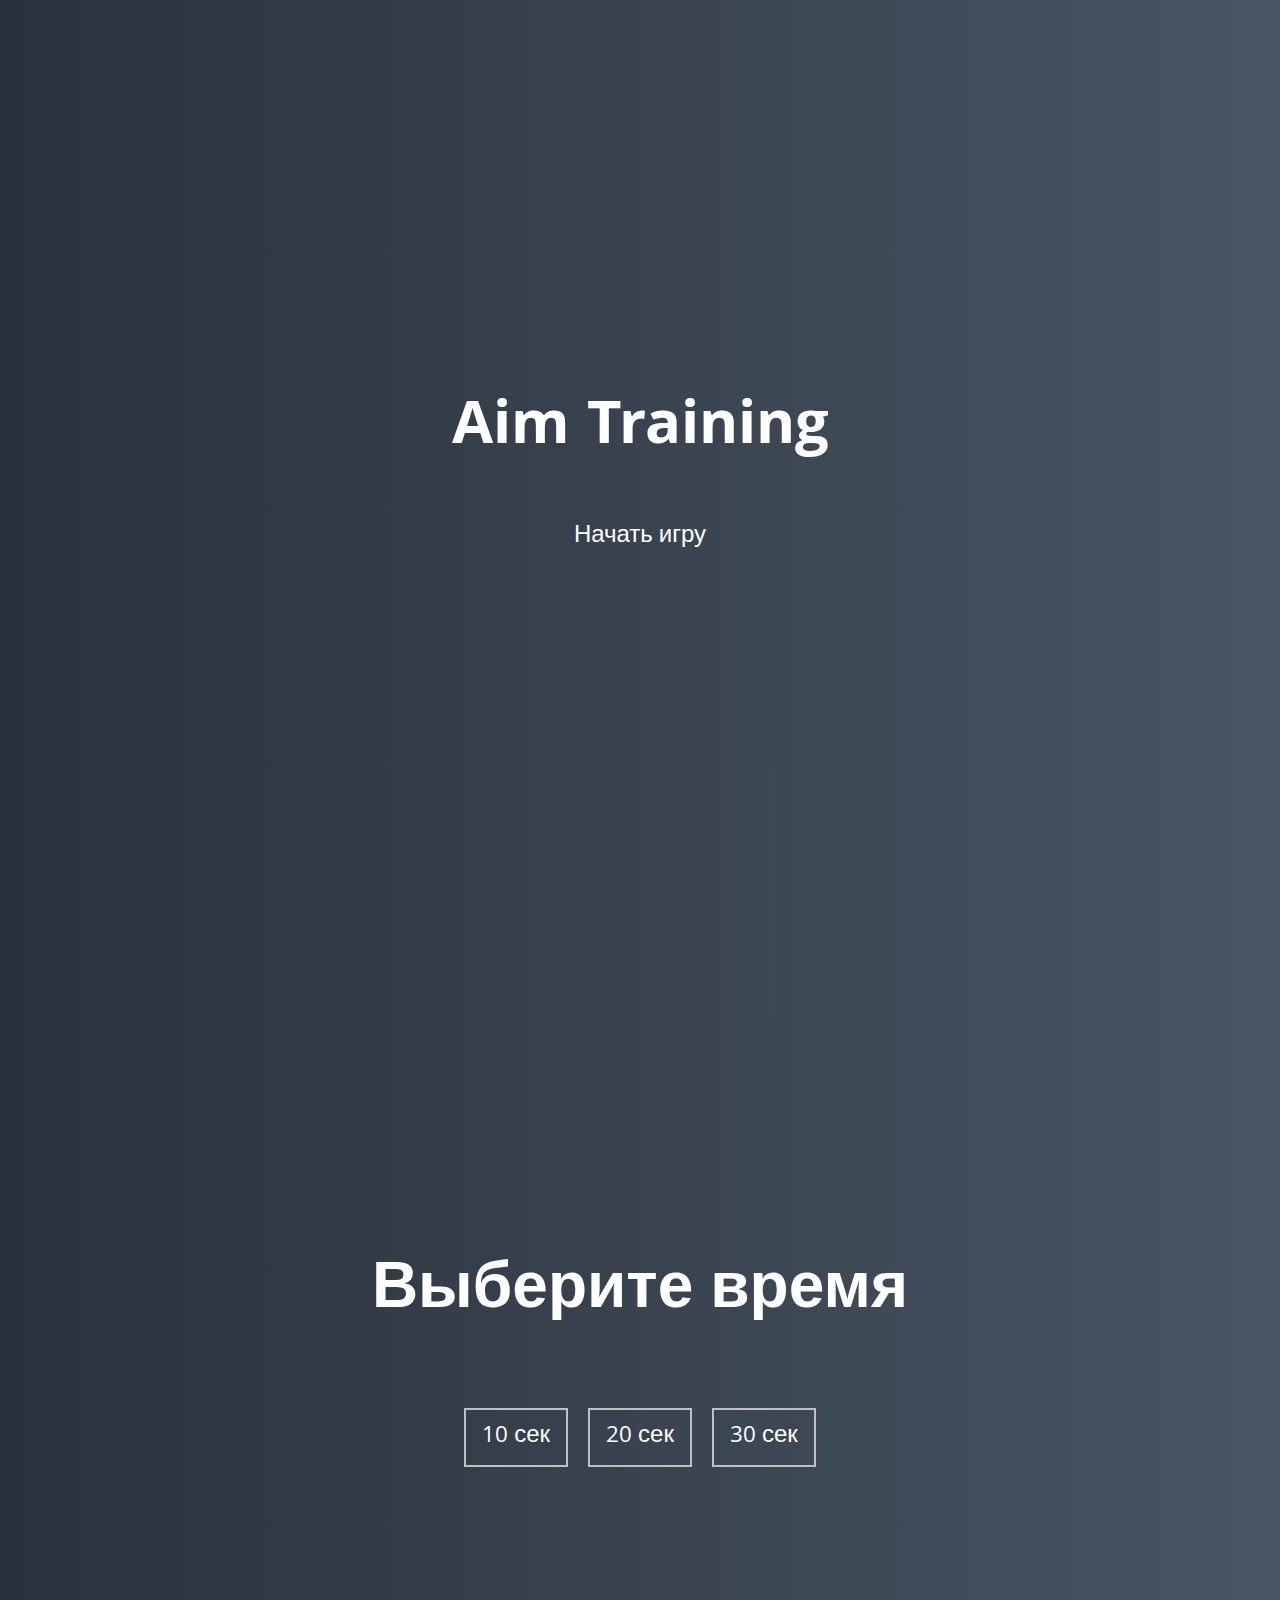
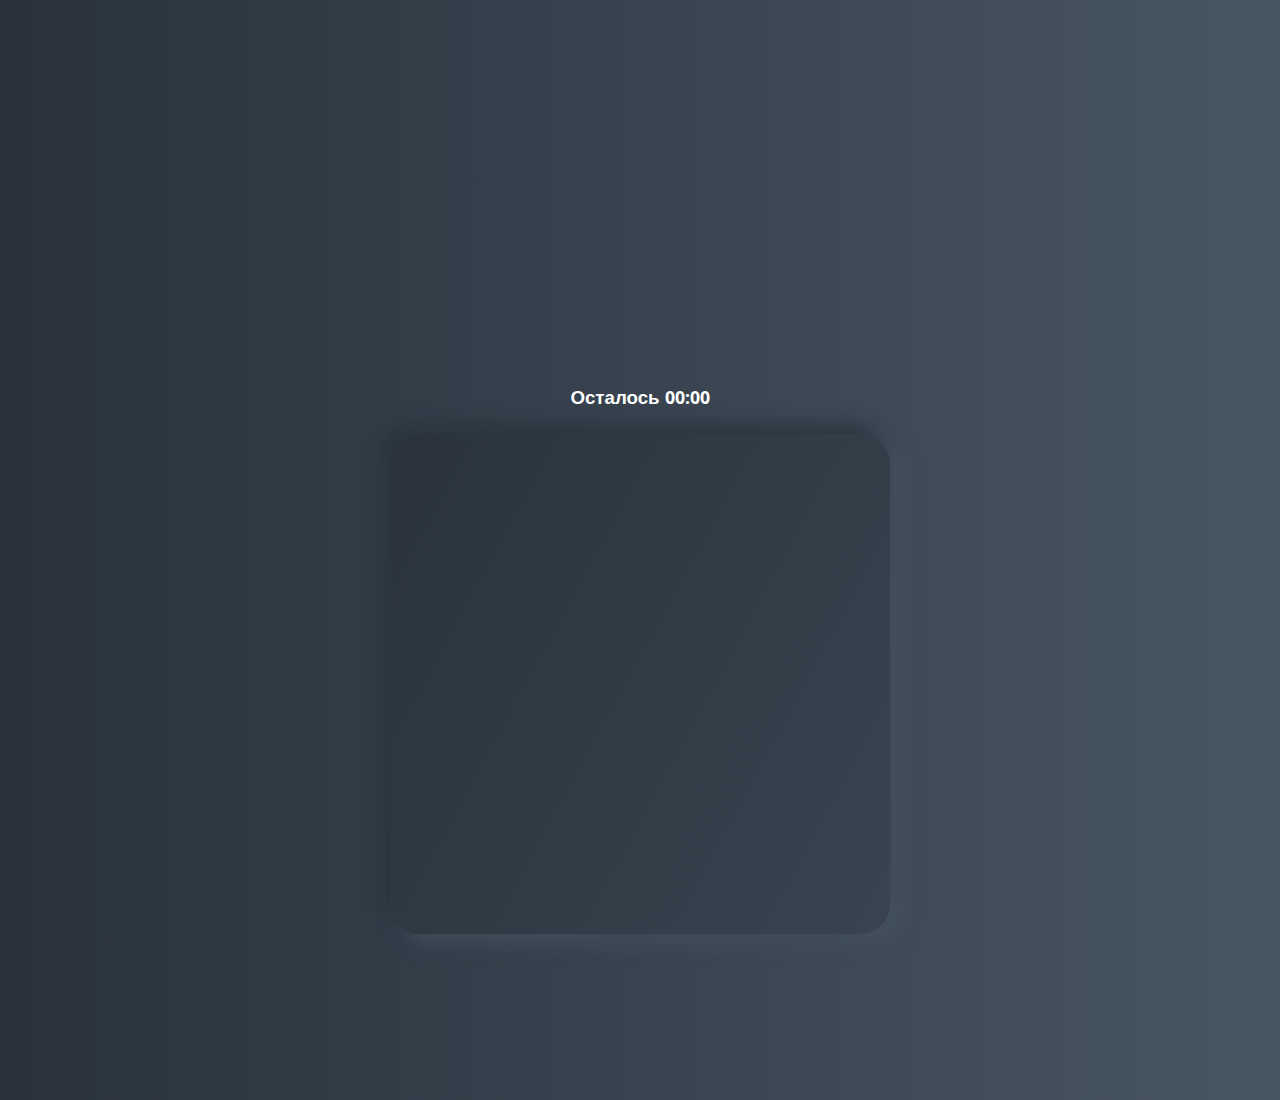
<file: AimGameProject/index.html>
<!DOCTYPE html>
<html lang="en">
  <head>
    <meta charset="UTF-8" />
    <meta name="viewport" content="width=device-width, initial-scale=1.0" />
    <link rel="stylesheet" href="styles.css" />
    <title>Aim Training | Проект 5</title>
  </head>
  <body>
    <div class="screen">
      <h1>Aim Training</h1>
      <a href="#" class="start" id="start">Начать игру</a>
    </div>

    <div class="screen">
      <h1>Выберите время</h1>
      <ul class="time-list" id="time-list">
        <li>
          <button class="time-btn" data-time="10">
            10 сек
          </button>
        </li>
        <li>
          <button class="time-btn" data-time="20">
            20 сек
          </button>
        </li>
        <li>
          <button class="time-btn" data-time="30">
            30 сек
          </button>
        </li>
      </ul>
    </div>

    <div class="screen">
      <h3>Осталось <span id="time">00:00</span></h3>
      <div class="board" id="board"></div>
    </div>


    <script src="app.js"></script>
  </body>
</html>
</file>
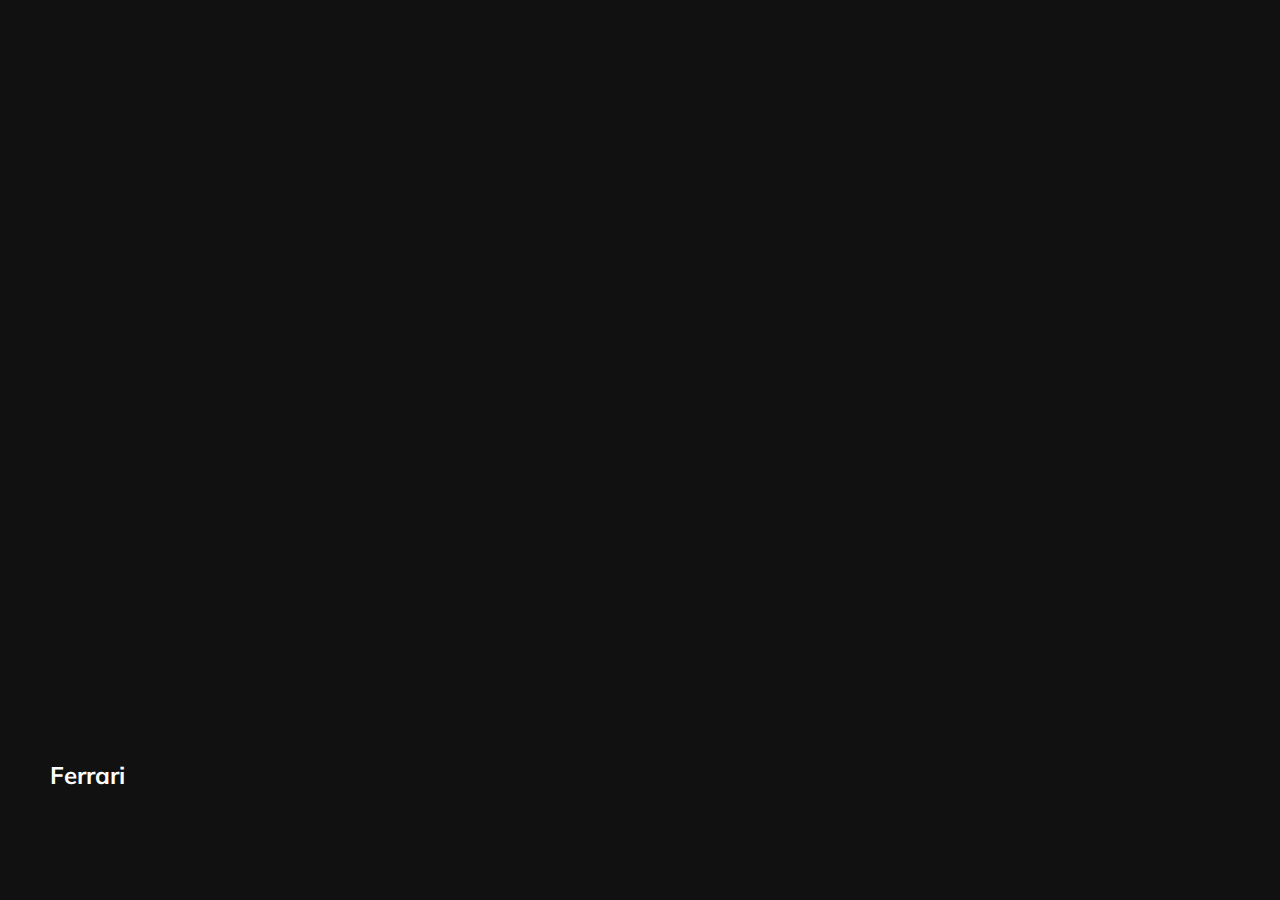
<file: CardsProject/index.html>
<!DOCTYPE html>
<html lang="en">
<head>
  <meta charset="UTF-8" />
  <meta name="viewport" content="width=device-width, initial-scale=1.0" />
  <link rel="stylesheet" href="styles.css" />
  <title>Карточки | Проект 1</title>
</head>
<body>
<div class="container">
  <div
      class="slide active"
      style="background-image: url('https://images.unsplash.com/photo-1583121274602-3e2820c69888?ixid=MnwxMjA3fDB8MHxwaG90by1wYWdlfHx8fGVufDB8fHx8&ixlib=rb-1.2.1&auto=format&fit=crop&w=1650&q=80');"
  >
    <h3>Ferrari</h3>
  </div>
  <div
      class="slide"
      style="
          background-image: url('https://images.unsplash.com/photo-1573950940509-d924ee3fd345?ixlib=rb-1.2.1&ixid=MnwxMjA3fDB8MHxwaG90by1wYWdlfHx8fGVufDB8fHx8&auto=format&fit=crop&w=1696&q=80');
        "
  >
    <h3>Lamborghini</h3>
  </div>
  <div
      class="slide"
      style="
          background-image: url('https://images.unsplash.com/photo-1492144534655-ae79c964c9d7?ixlib=rb-1.2.1&ixid=MnwxMjA3fDB8MHxwaG90by1wYWdlfHx8fGVufDB8fHx8&auto=format&fit=crop&w=1694&q=80');
        "
  >
    <h3>Camaro</h3>
  </div>
  <div
      class="slide"
      style="
          background-image: url('https://images.unsplash.com/photo-1535732820275-9ffd998cac22?ixlib=rb-1.2.1&ixid=MnwxMjA3fDB8MHxwaG90by1wYWdlfHx8fGVufDB8fHx8&auto=format&fit=crop&w=1650&q=80');
        "
  >
    <h3>Aston</h3>
  </div>
  <div
      class="slide"
      style="
          background-image: url('https://images.unsplash.com/photo-1554744512-d6c603f27c54?ixid=MnwxMjA3fDB8MHxwaG90by1wYWdlfHx8fGVufDB8fHx8&ixlib=rb-1.2.1&auto=format&fit=crop&w=1650&q=80');
        "
  >
    <h3>Tesla</h3>
  </div>
</div>


<script src="app.js"></script>
</body>
</html>
</file>
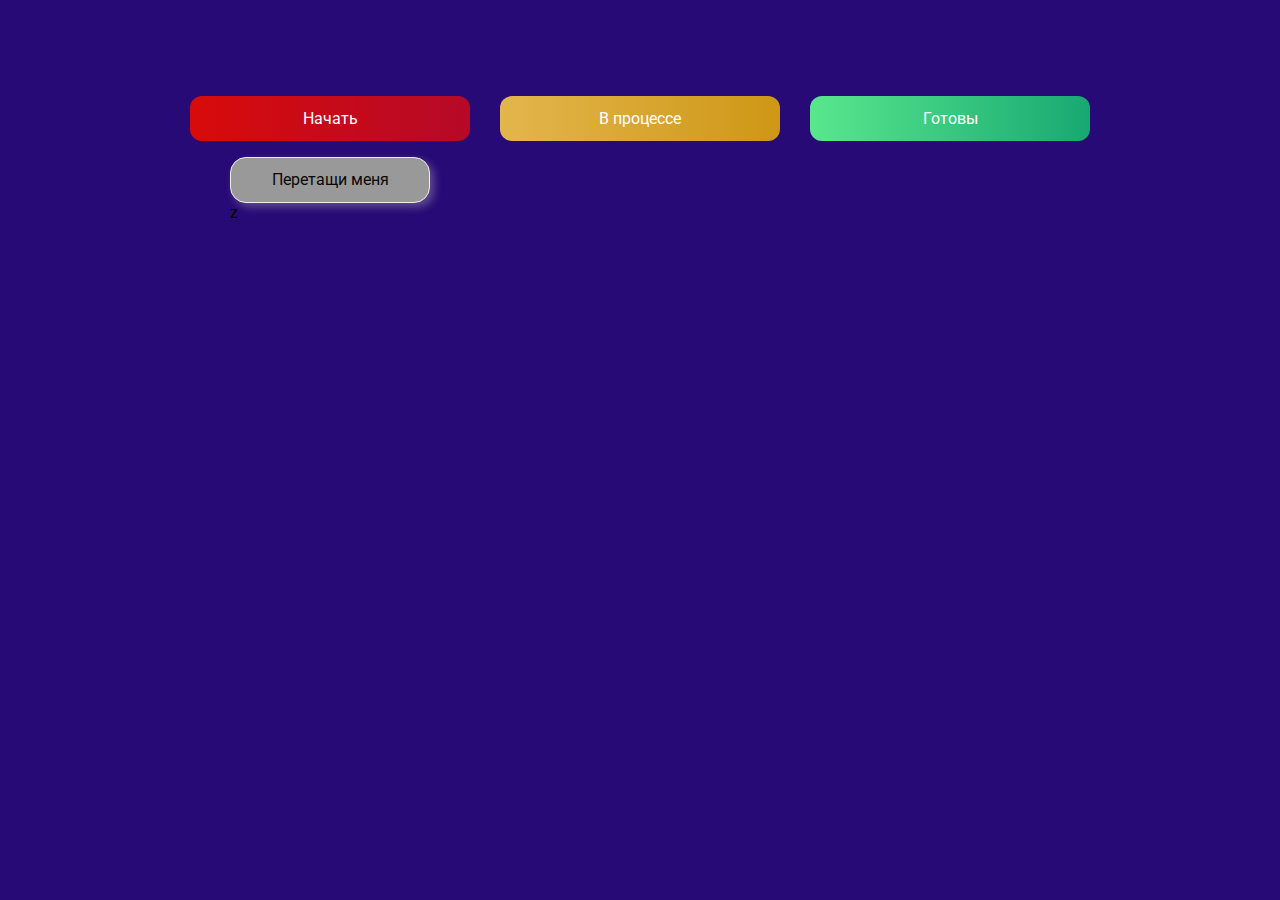
<file: DragDropProject/index.html>
<!DOCTYPE html>
<html lang="en">
  <head>
    <meta charset="UTF-8" />
    <meta name="viewport" content="width=device-width, initial-scale=1.0" />
    <link rel="stylesheet" href="styles.css" />
    <title>Drag & Drop | Проект 2</title>
  </head>
  <body>
    <div>
      <div class="row Header">
        <div class="col-header start">
          <p class="cardHeader">Начать</p>
        </div>
        <div class="col-header progress">
          <p class="cardHeader">В процессе</p>
        </div>
        <div class="col-header done">
          <p class="cardHeader">Готовы</p>
        </div>
      </div>

      <div class="row Items">
        <div class="placeholder">
          <div class="item" draggable="true">
            <p class="itemHeader">Перетащи меня</p>
          </div>z
        </div>
        <div>
        <div class="placeholder"></div>
      </div style="align-items: center">
        <div class="placeholder"></div>
      </div>
    </div>

    <script src="app.js"></script>
  </body>
</html>
</file>
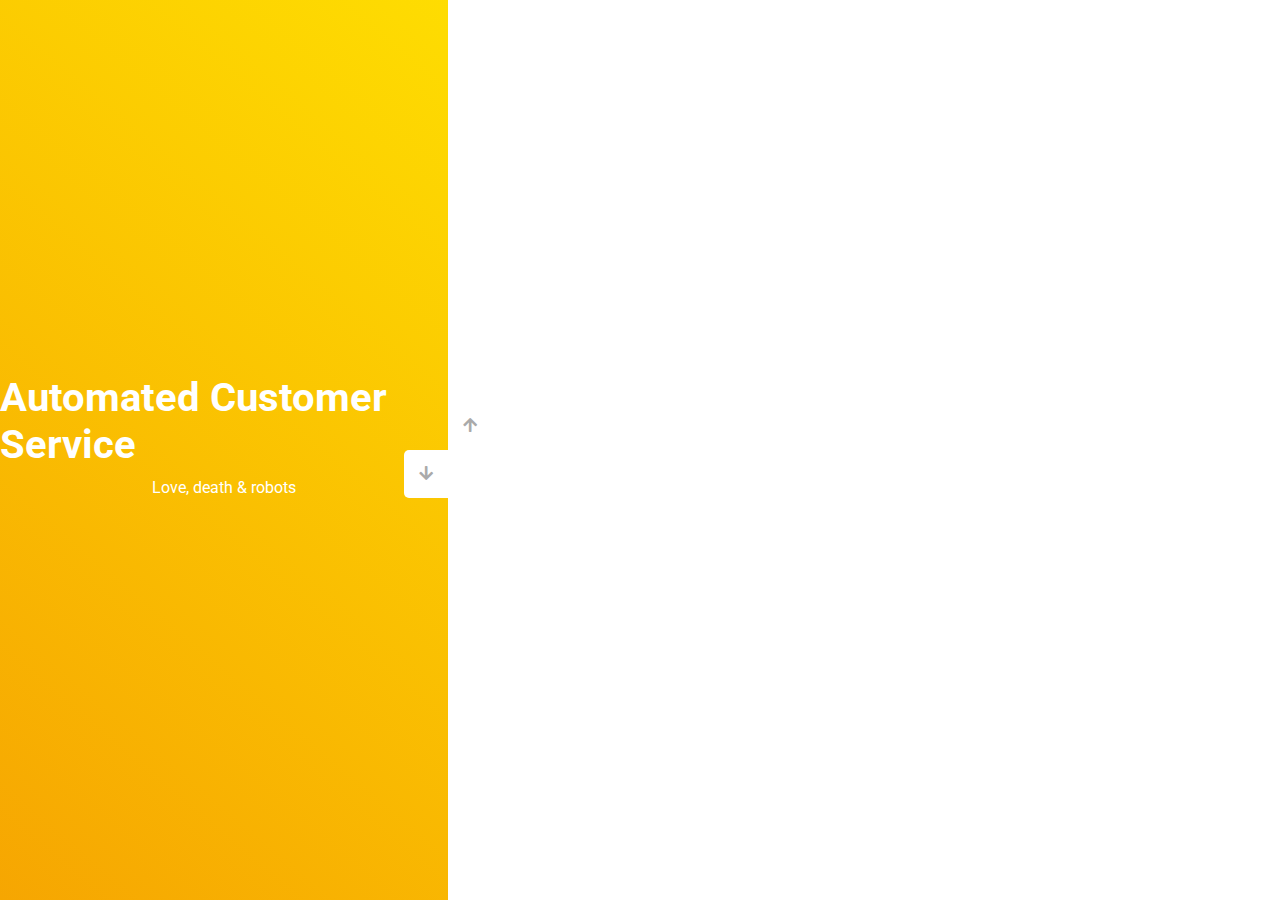
<file: PageSlider/index.html>
<!DOCTYPE html>
<html lang="en">
  <head>
    <meta charset="UTF-8" />
    <meta name="viewport" content="width=device-width, initial-scale=1.0" />
    <link
      rel="stylesheet"
      href="https://cdnjs.cloudflare.com/ajax/libs/font-awesome/5.15.1/css/all.min.css"
    />
    <link rel="stylesheet" href="style.css" />
    <title>Слайдер | Проект 3</title>
  </head>
  <body>
    <div class="container">
      <div class="sidebar">
        <div
          style="
            background: linear-gradient(229.99deg, #11dee9 -26%, #017e8b 145%);
          "
        >
          <h1>Snow in the desert</h1>
          <p>Love, death & robots</p>
        </div>
        <div
          style="
            background: linear-gradient(215.32deg, #f90306 -1%, #9e0706 124%);
          "
        >
          <h1>Life Hutch</h1>
          <p>Love, death & robots</p>
        </div>
        <div
          style="
            background: linear-gradient(221.87deg, #8308ea 1%, #5305af 128%);
          "
        >
          <h1>Zima Blue</h1>
          <p>Love, death & robots</p>
        </div>
        <div
          style="
            background: linear-gradient(220.16deg, #ffe101 -8%, #f39102 138%);
          "
        >
          <h1>Automated Customer Service</h1>
          <p>Love, death & robots</p>
        </div>
      </div>
      <div class="main-slide">
        <div
          style="
            background-image: url('https://images.unsplash.com/photo-1601574968106-b312ac309953?ixlib=rb-1.2.1&ixid=MnwxMjA3fDB8MHxwaG90by1wYWdlfHx8fGVufDB8fHx8&auto=format&fit=crop&w=1996&q=80');
          "
        ></div>
        <div
          style="
            background-image: url('https://images.unsplash.com/photo-1511447333015-45b65e60f6d5?ixid=MnwxMjA3fDB8MHxwaG90by1wYWdlfHx8fGVufDB8fHx8&ixlib=rb-1.2.1&auto=format&fit=crop&w=2023&q=80');
          "
        ></div>
        <div
          style="
            background-image: url('https://images.unsplash.com/photo-1501529301789-b48c1975542a?ixid=MnwxMjA3fDB8MHxwaG90by1wYWdlfHx8fGVufDB8fHx8&ixlib=rb-1.2.1&auto=format&fit=crop&w=1950&q=80');
          "
        ></div>
        <div
          style="
            background-image: url('https://images.unsplash.com/photo-1520263115673-610416f52ab6?ixlib=rb-1.2.1&ixid=MnwxMjA3fDB8MHxwaG90by1wYWdlfHx8fGVufDB8fHx8&auto=format&fit=crop&w=1950&q=80');
          "
        ></div>
      </div>
      <div class="controls">
        <button class="down-button">
          <i class="fas fa-arrow-down"></i>
        </button>
        <button class="up-button">
          <i class="fas fa-arrow-up"></i>
        </button>
      </div>
    </div>

    <script src="app.js"></script>
  </body>
</html>
</file>
<file: AimGameProject/styles.css>
@import url("https://fonts.googleapis.com/css?family=Khula&display=swap");

* {
  box-sizing: border-box;
}

body {
  color: #fff;
  font-family: "Khula", sans-serif;
  height: 100vh;
  overflow: hidden;
  margin: 0;
  text-align: center;
}

a {
  color: #fff;
  text-decoration: none;
}

a:hover {
  color: #16d9e3;
}

.start {
  font-size: 1.5rem;
}

h1 {
  line-height: 1.4;
  font-size: 4rem;
}

.screen {
  display: flex;
  flex-direction: column;
  align-items: center;
  justify-content: center;
  height: 100vh;
  width: 100vw;
  transition: margin 0.5s ease-out;
  background: linear-gradient(90deg, #29323c 0%, #485563 100%);
}

.screen.up {
  margin-top: -100vh;
}

.time-list {
  display: flex;
  flex-wrap: wrap;
  justify-content: center;
  list-style: none;
  padding: 0;
}

.time-list li {
  margin: 10px;
}

.time-btn {
  background-color: transparent;
  border: 2px solid #c0c0c0;
  color: #fff;
  cursor: pointer;
  font-family: inherit;
  padding: 0.5rem 1rem;
  font-size: 1.5rem;
}

.time-btn:hover {
  border: 2px solid #16d9e3;
  color: #16d9e3;
}

.hide {
  opacity: 0;
}

.primary {
  color: #16d9e3;
}

.board {
  display: flex;
  justify-content: center;
  align-items: center;
  position: relative;
  width: 500px;
  height: 500px;
  background: linear-gradient(118.38deg, #29323c -4.6%, #485563 200.44%);
  box-shadow: -8px -8px 20px #2a333d, 10px 7px 20px #475462;
  border-radius: 30px;
  overflow: hidden;
}

.circle {
  background: linear-gradient(90deg, #16d9e3 0%, #30c7ec 47%, #46aef7 100%);
  position: absolute;
  border-radius: 50%;
  cursor: pointer;
}
</file>
<file: CardsProject/styles.css>
@import url('https://fonts.googleapis.com/css?family=Muli&display=swap'); 

* {
  box-sizing: border-box;
}

body {
  font-family: 'Muli', sans-serif;
  overflow: hidden;
  margin: 0;
  display: flex;
  height: 100vh;
  justify-content: center;
  align-items: center;
  background: #111;
}

.container {
  width: 100%;
  display: flex;
  padding: 0 20px;
}

.slide {
  height: 80vh;
  border-radius: 14px;
  margin: 10px;
  cursor: pointer;
  color: #fff;
  flex: 1;
  background-size: cover;
  background-position: center;
  background-repeat: no-repeat;
  position: relative;
  transition: all 500ms ease-in-out;
} 

.slide h3 {
  position: absolute;
  font-size: 24px;
  bottom: 20px;
  left: 20px;
  margin: 0;
  opacity: 0;
}

.slide.active {
  flex: 15
}

.slide.active h3 {
  opacity: 1;
  transition: opacity 0.3s ease-in 0.4s;
}
</file>
<file: DragDropProject/styles.css>
@import url("https://fonts.googleapis.com/css?family=Roboto&display=swap");

* {
  box-sizing: border-box;
}

body {
  font-family: "Roboto", sans-serif;
  background-color: #280a76;
  display: flex;
  padding-top: 6rem;
  justify-content: center;
  overflow: hidden;
  margin: 0;
}

.row.Header {
  display: flex;
  width: 900px;
  justify-content: space-between;
  margin-bottom: 1rem;
}

.row.Items {
  display: flex;
  width: 820px;
  margin: 0 40px;
  justify-content: space-between;
}

.col-header {
  width: 280px;
  box-shadow: none;
  border-radius: 12px;
  padding: 0.8rem 1rem;
  color: #fff;
  text-align: center;
}

.item {
  width: 200px;
  height: 46px;
  border: 1px solid #eee;
  box-shadow: 4px 4px 9px rgba(198, 198, 198, 0.36);
  border-radius: 16px;
  background: #9a999a;
  padding: 0.8rem 1rem;
  color: #828282;
  text-align: center;
  cursor: grab;
}

.item:active {
  cursor: grabbing;
}

.placeholder {
  width: 200px;
  height: 346px;
}

.cardHeader{
  margin: 0;
  color: #ffffff;
}

.itemHeader {
  margin: 0;
  color: #090909;
}

.start {
  background: linear-gradient(90deg, #d80b0b 0%, #9a083e 179.25%);
}

.progress {
  background: linear-gradient(90deg, #e3b64d 0%, #ce9715 100%);
}

.done {
  background: linear-gradient(90deg, #59e78d 0%, #11e771b7 100%);
}

.hold {
  border: 3px solid rgb(241, 136, 0);
}

.hide {
  display: none;
}

.hovered {
  border-top: 3px solid #f2a765
}
</file>
<file: PageSlider/style.css>
@import url("https://fonts.googleapis.com/css?family=Roboto&display=swap");

* {
  box-sizing: border-box;
  margin: 0;
  padding: 0;
}

body {
  font-family: "Roboto", sans-serif;
  height: 100vh;
}

.container {
  position: relative;
  overflow: hidden;
  width: 100vw;
  height: 100vh;
}

.sidebar {
  height: 100%;
  width: 35%;
  position: absolute;
  top: 0;
  left: 0;
  transition: transform 0.5s ease-in-out;
}

.sidebar > div {
  height: 100%;
  width: 100%;
  display: flex;
  flex-direction: column;
  align-items: center;
  justify-content: center;
  color: #fff;
}

.sidebar h1 {
  font-size: 40px;
  margin-bottom: 10px;
  margin-top: -30px;
}

.main-slide {
  height: 100%;
  position: absolute;
  top: 0;
  left: 35%;
  width: 65%;
  transition: transform 0.5s ease-in-out;
}

.main-slide > div {
  background-repeat: no-repeat;
  background-size: cover;
  background-position: center center;
  height: 100%;
  width: 100%;
}

button {
  background-color: #fff;
  border: none;
  color: #aaa;
  cursor: pointer;
  font-size: 16px;
  padding: 15px;
}

button:hover {
  color: #222;
}

button:focus {
  outline: none;
}

.container .controls button {
  position: absolute;
  left: 35%;
  top: 50%;
  z-index: 100;
}

.container .controls .down-button {
  transform: translateX(-100%);
  border-top-left-radius: 5px;
  border-bottom-left-radius: 5px;
}

.container .controls .up-button {
  transform: translateY(-100%);
  border-top-right-radius: 5px;
  border-bottom-right-radius: 5px;
}
</file>
